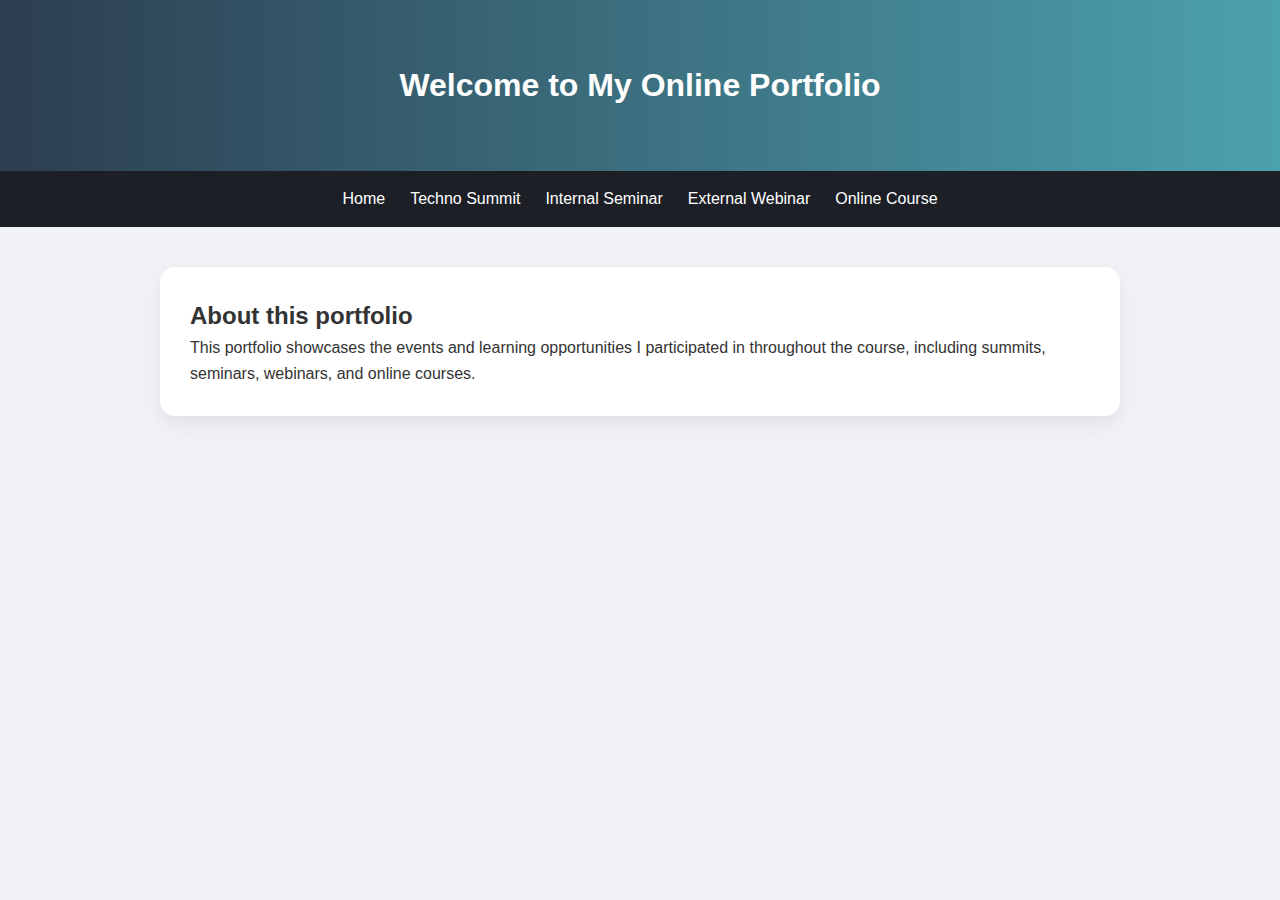
<file: index.html>
<!DOCTYPE html>
<html lang="en">
<head>
    <meta charset="UTF-8">
    <title>My Online Portfolio</title>
    <link rel="stylesheet" href="style.css">
</head>
<body>
    <header>
        <h1>Welcome to My Online Portfolio</h1>
    </header>
    <nav>
        <a href="index.html">Home</a>
        <a href="techno-summit.html">Techno Summit</a>
        <a href="internal-seminar.html">Internal Seminar</a>
        <a href="external-webinar.html">External Webinar</a>
        <a href="online-course.html">Online Course</a>
    </nav>
    <main>
        <section>
            <h2>About this portfolio</h2>
            <p>This portfolio showcases the events and learning opportunities I participated in throughout the course, including summits, seminars, webinars, and online courses.</p>
        </section>
    </main>
</body>
</html>
</file>
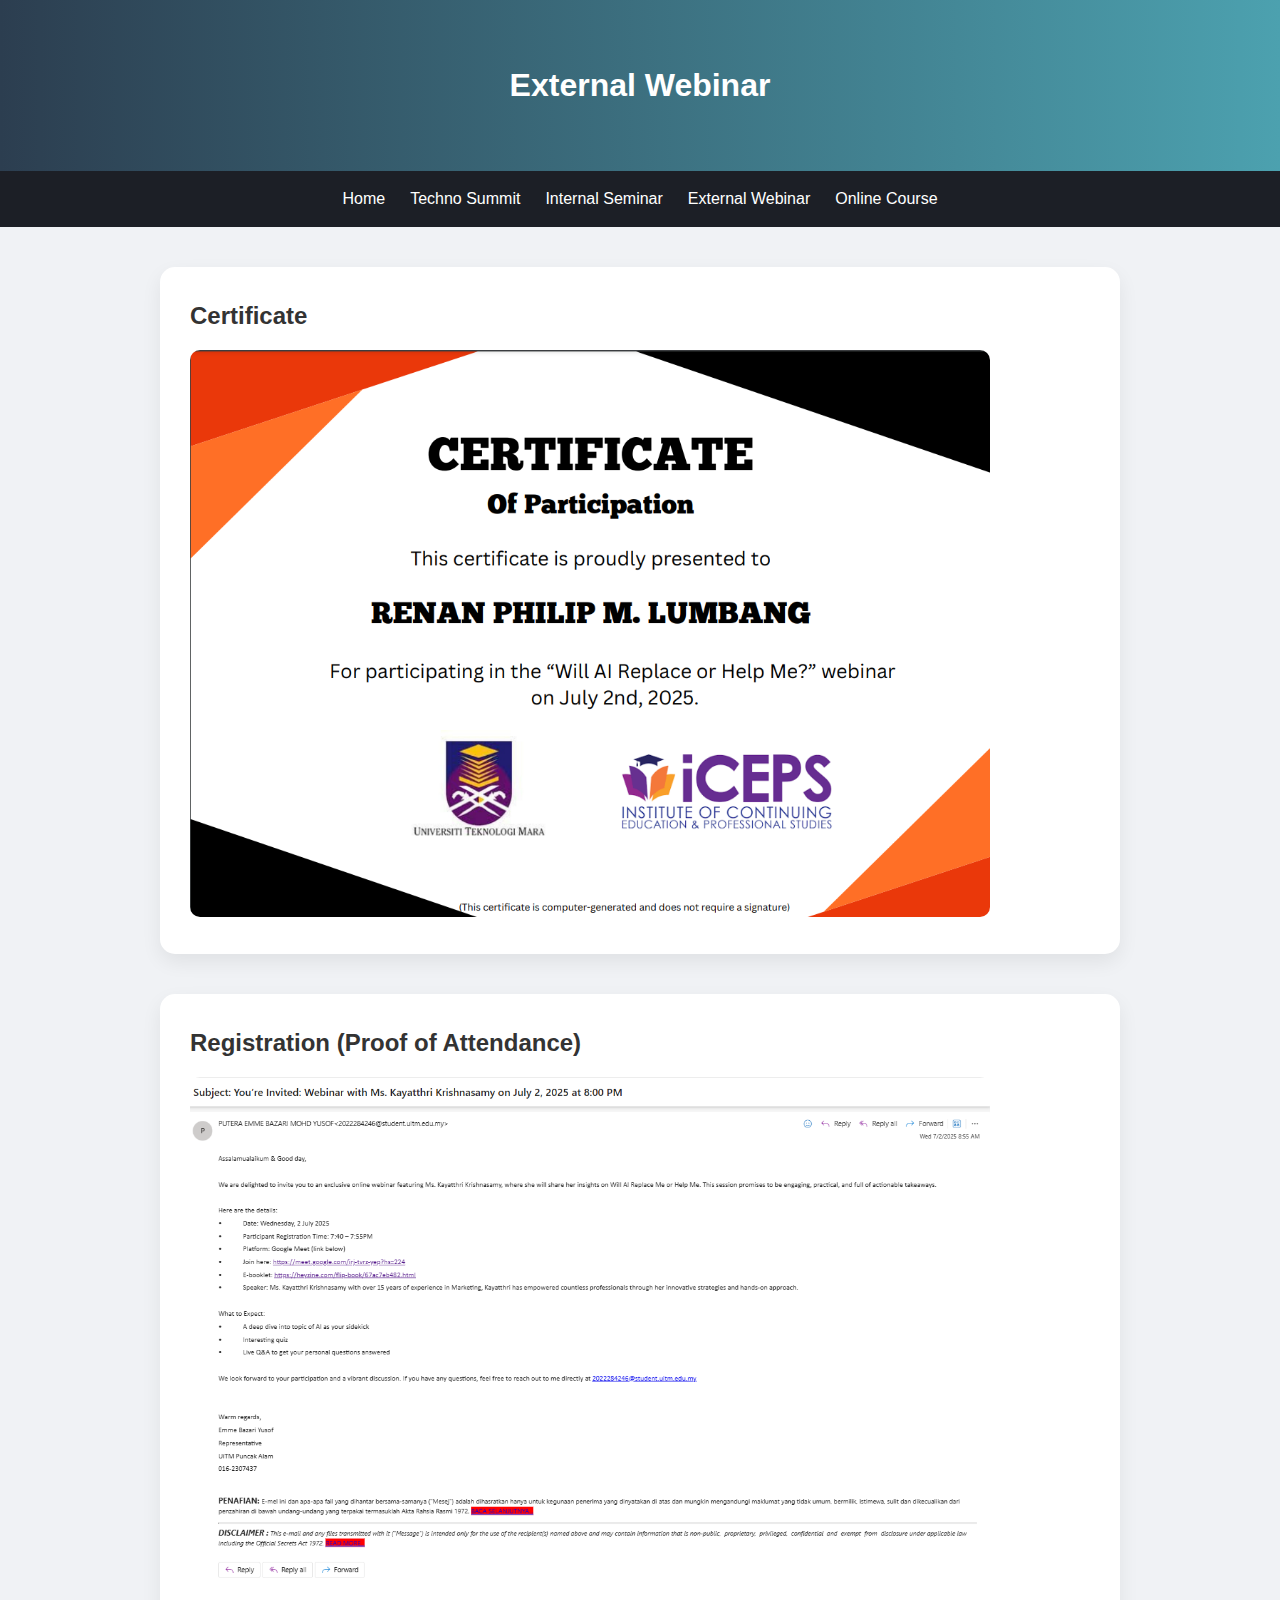
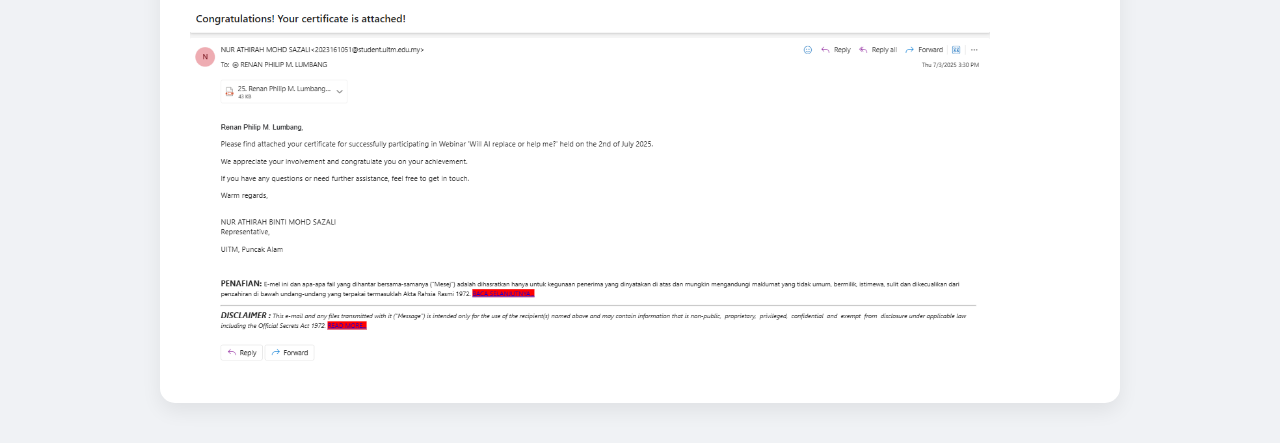
<file: external-webinar.html>
<!DOCTYPE html>
<html lang="en">
<head>
    <meta charset="UTF-8">
    <title>External Webinar</title>
    <link rel="stylesheet" href="style.css">
</head>
<body>
    <header><h1>External Webinar</h1></header>
    <nav>
        <a href="index.html">Home</a>
        <a href="techno-summit.html">Techno Summit</a>
        <a href="internal-seminar.html">Internal Seminar</a>
        <a href="external-webinar.html">External Webinar</a>
        <a href="online-course.html">Online Course</a>
    </nav>
    <main>
        <section>
            <h2>Certificate</h2>
            <img src="images/External Webinar.png" alt="Webinar Certificate" style="width:100%; max-width:800px; border-radius: 10px;">
        </section>
        
        <section>
            <h2>Registration (Proof of Attendance)</h2>
            <img src="images/proof.png" alt="Webinar Proof of Attendance" style="width:100%; max-width:800px; border-radius: 10px;">
            <img src="images/proof2.png" alt="Webinar Proof of Attendance" style="width:100%; max-width:800px; border-radius: 10px;">
        </section>
    </main>
</body>
</html>
</file>
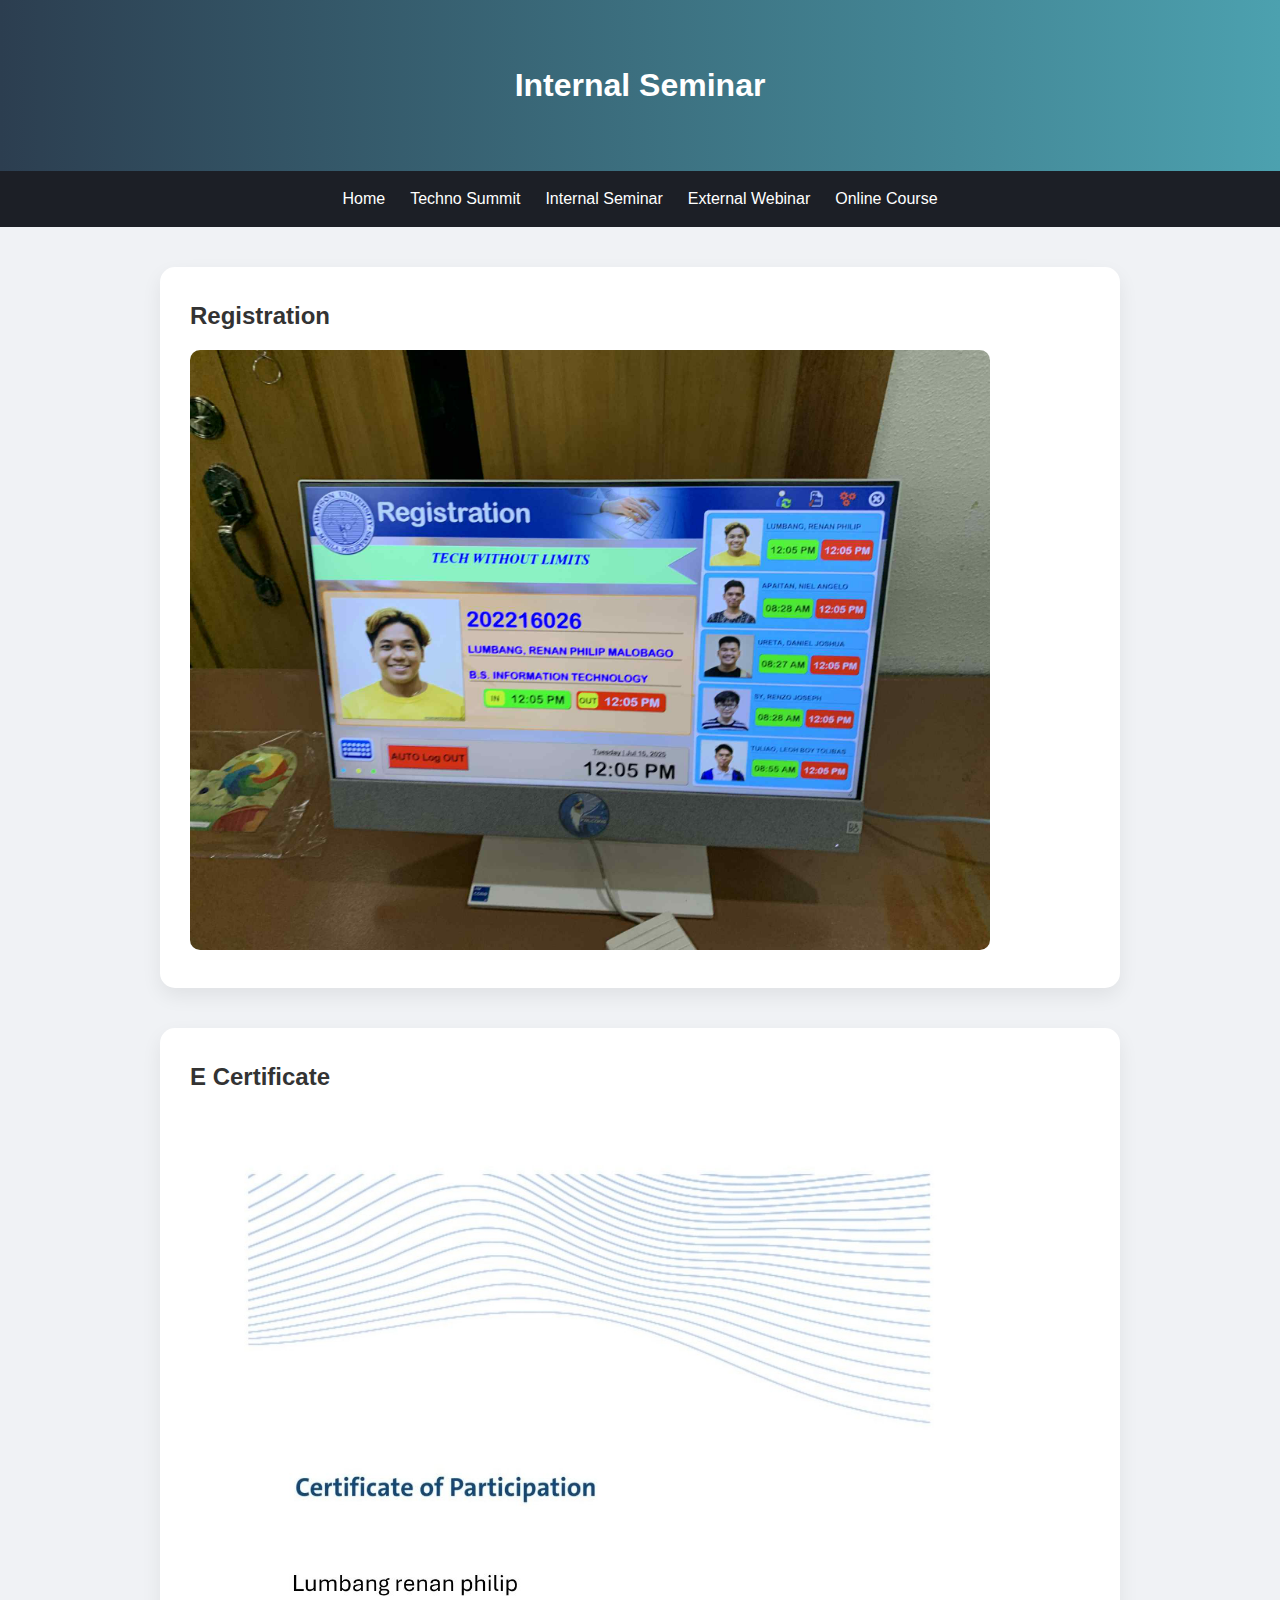
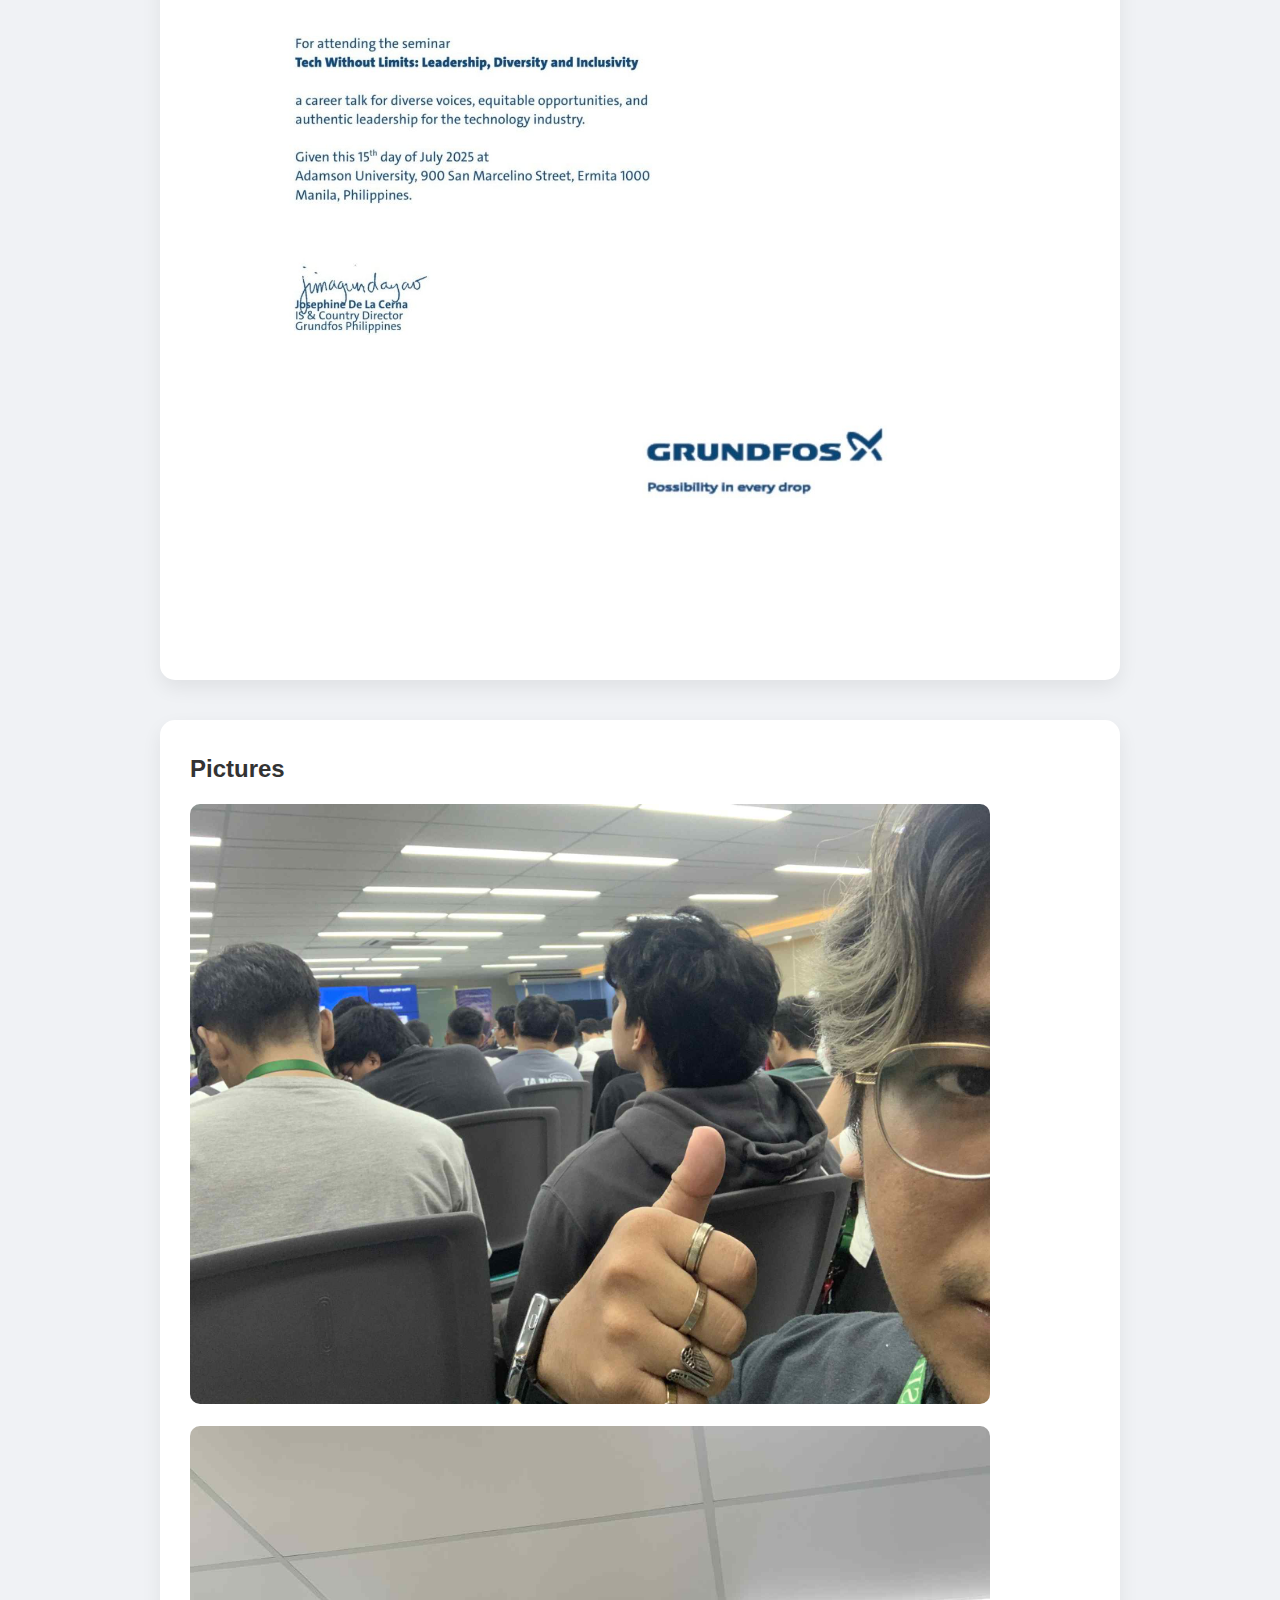
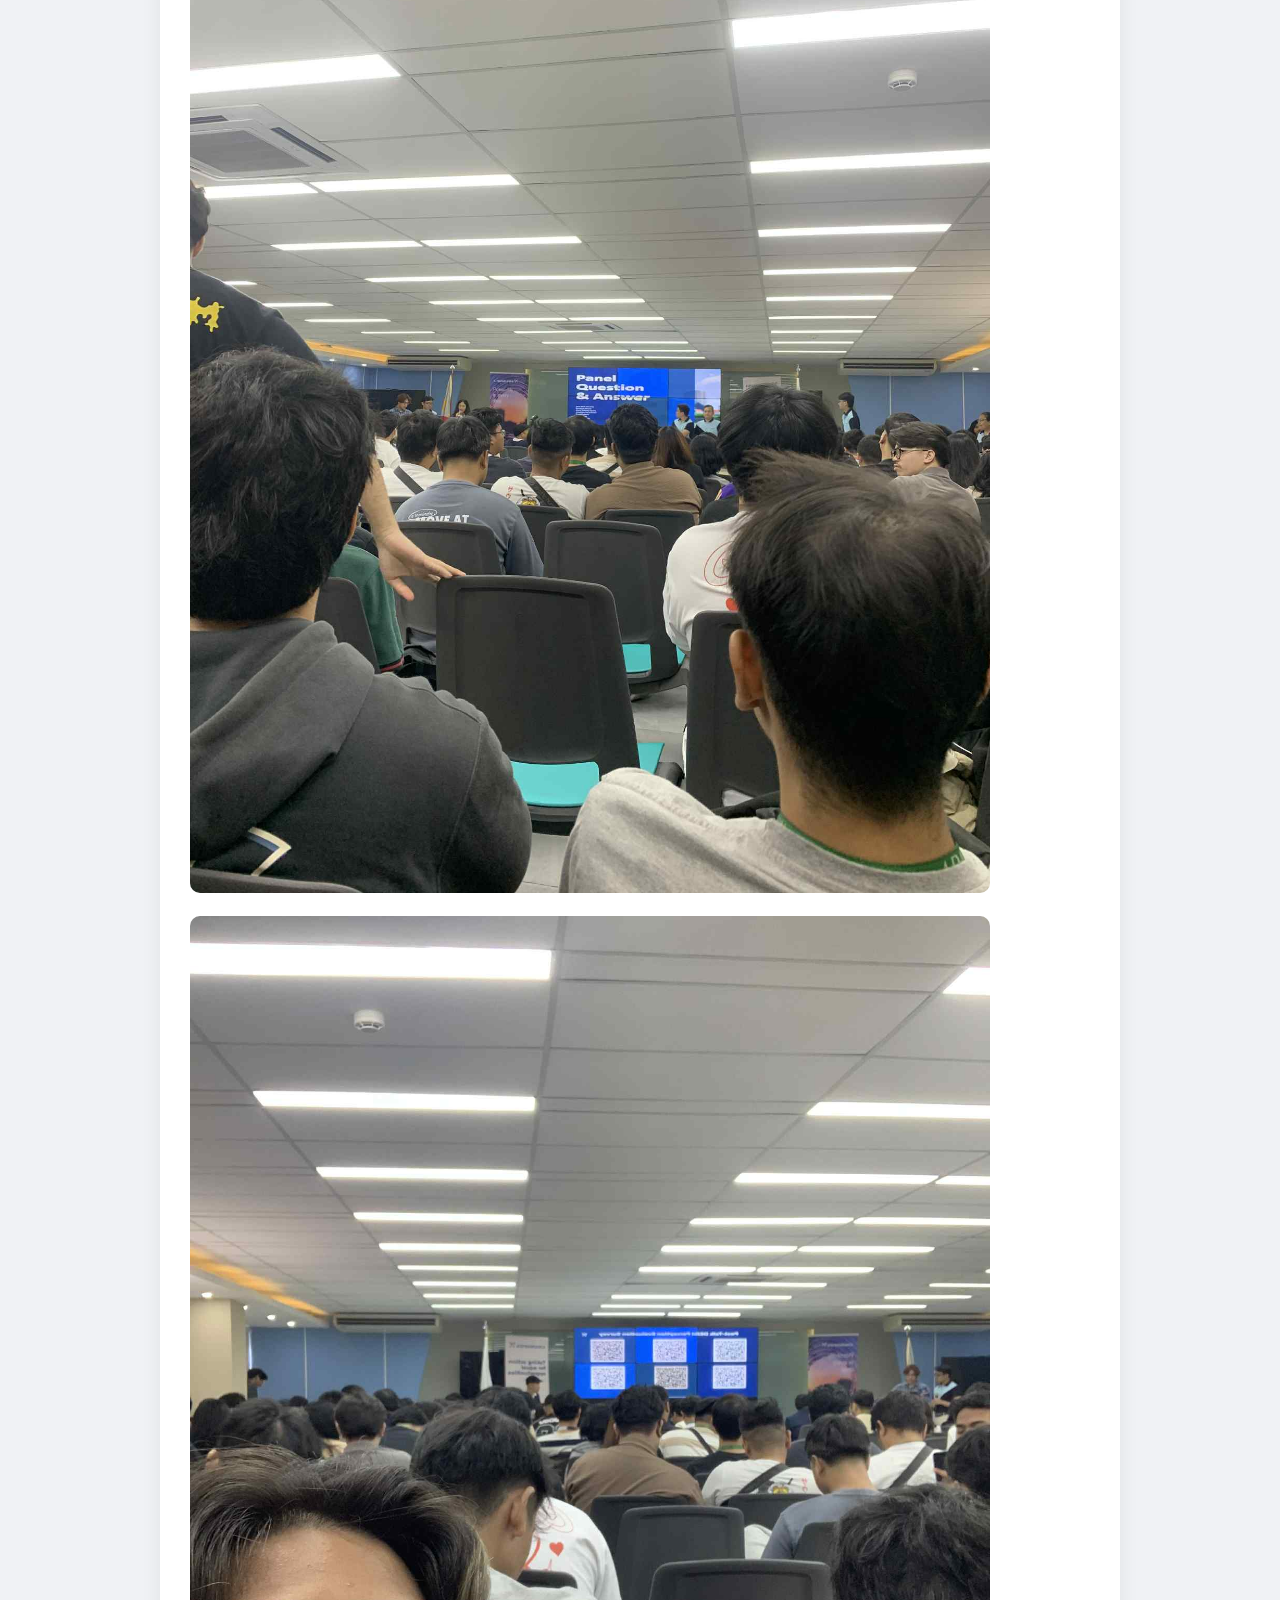
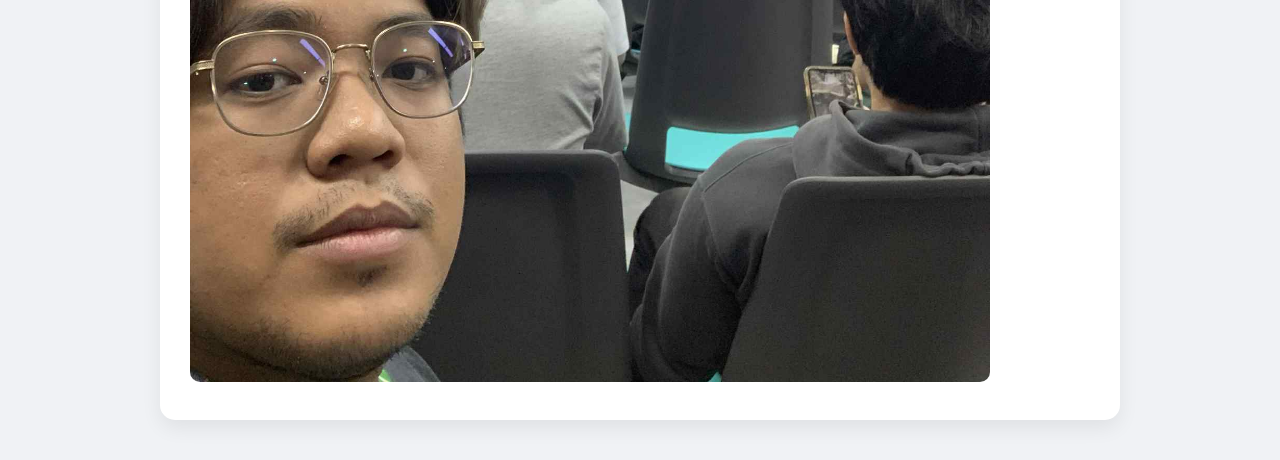
<file: internal-seminar.html>
<!DOCTYPE html>
<html lang="en">
<head>
    <meta charset="UTF-8">
    <title>Internal Seminar</title>
    <link rel="stylesheet" href="style.css">
</head>
<body>
    <header><h1>Internal Seminar</h1></header>
    <nav>
        <a href="index.html">Home</a>
        <a href="techno-summit.html">Techno Summit</a>
        <a href="internal-seminar.html">Internal Seminar</a>
        <a href="external-webinar.html">External Webinar</a>
        <a href="online-course.html">Online Course</a>
    </nav>
    <main>
        <section>
            <h2>Registration</h2>
            <img src="images/Reg.jpg" alt="Proof of Completion" style="width:100%; max-width:800px; border-radius: 10px;">
        </section>

        <section>
            <h2>E Certificate</h2>
            <img src="images/Internal Seminar.jpg" alt="Proof of Completion" style="width:100%; max-width:800px; border-radius: 10px;">
        </section>

        <section>
            <h2>Pictures</h2>
            <img src="images/IS.jpg" alt="Proof of Completion" style="width:100%; max-width:800px; border-radius: 10px;">
            <img src="images/IS2.jpg" alt="Proof of Completion" style="width:100%; max-width:800px; border-radius: 10px;">
            <img src="images/IS3.jpg" alt="Proof of Completion" style="width:100%; max-width:800px; border-radius: 10px;">
        </section>
    </main>
</body>
</html>
</file>
<file: style.css>
/* Base reset and font */
* {
    margin: 0;
    padding: 0;
    box-sizing: border-box;
}
body {
    font-family: 'Segoe UI', sans-serif;
    background-color: #f0f2f5;
    color: #333;
    line-height: 1.6;
}

/* Header */
header {
    background: linear-gradient(90deg, #2c3e50, #4ca1af);
    color: white;
    padding: 60px 20px;
    text-align: center;
    box-shadow: 0 4px 10px rgba(0,0,0,0.1);
}

/* Navigation */
nav {
    background-color: #1c1f26;
    padding: 15px 20px;
    display: flex;
    justify-content: center;
    gap: 25px;
    flex-wrap: wrap;
}
nav a {
    color: #ffffff;
    font-weight: 500;
    text-decoration: none;
    transition: color 0.3s, transform 0.2s;
}
nav a:hover {
    color: #f1c40f;
    transform: scale(1.05);
}

/* Main content */
main {
    max-width: 1000px;
    margin: 40px auto;
    padding: 0 20px;
}

/* Sections */
section {
    background: #ffffff;
    padding: 30px;
    border-radius: 15px;
    box-shadow: 0 8px 20px rgba(0,0,0,0.07);
    margin-bottom: 40px;
    transition: transform 0.3s ease;
}
section:hover {
    transform: translateY(-5px);
}

/* Images */
section img {
    width: 100%;
    height: auto;
    border-radius: 10px;
    margin-top: 15px;
}

/* Responsive tweaks */
@media (max-width: 768px) {
    header {
        padding: 40px 10px;
    }
    nav {
        flex-direction: column;
        gap: 10px;
    }
    main {
        padding: 0 10px;
    }
}
</file>
